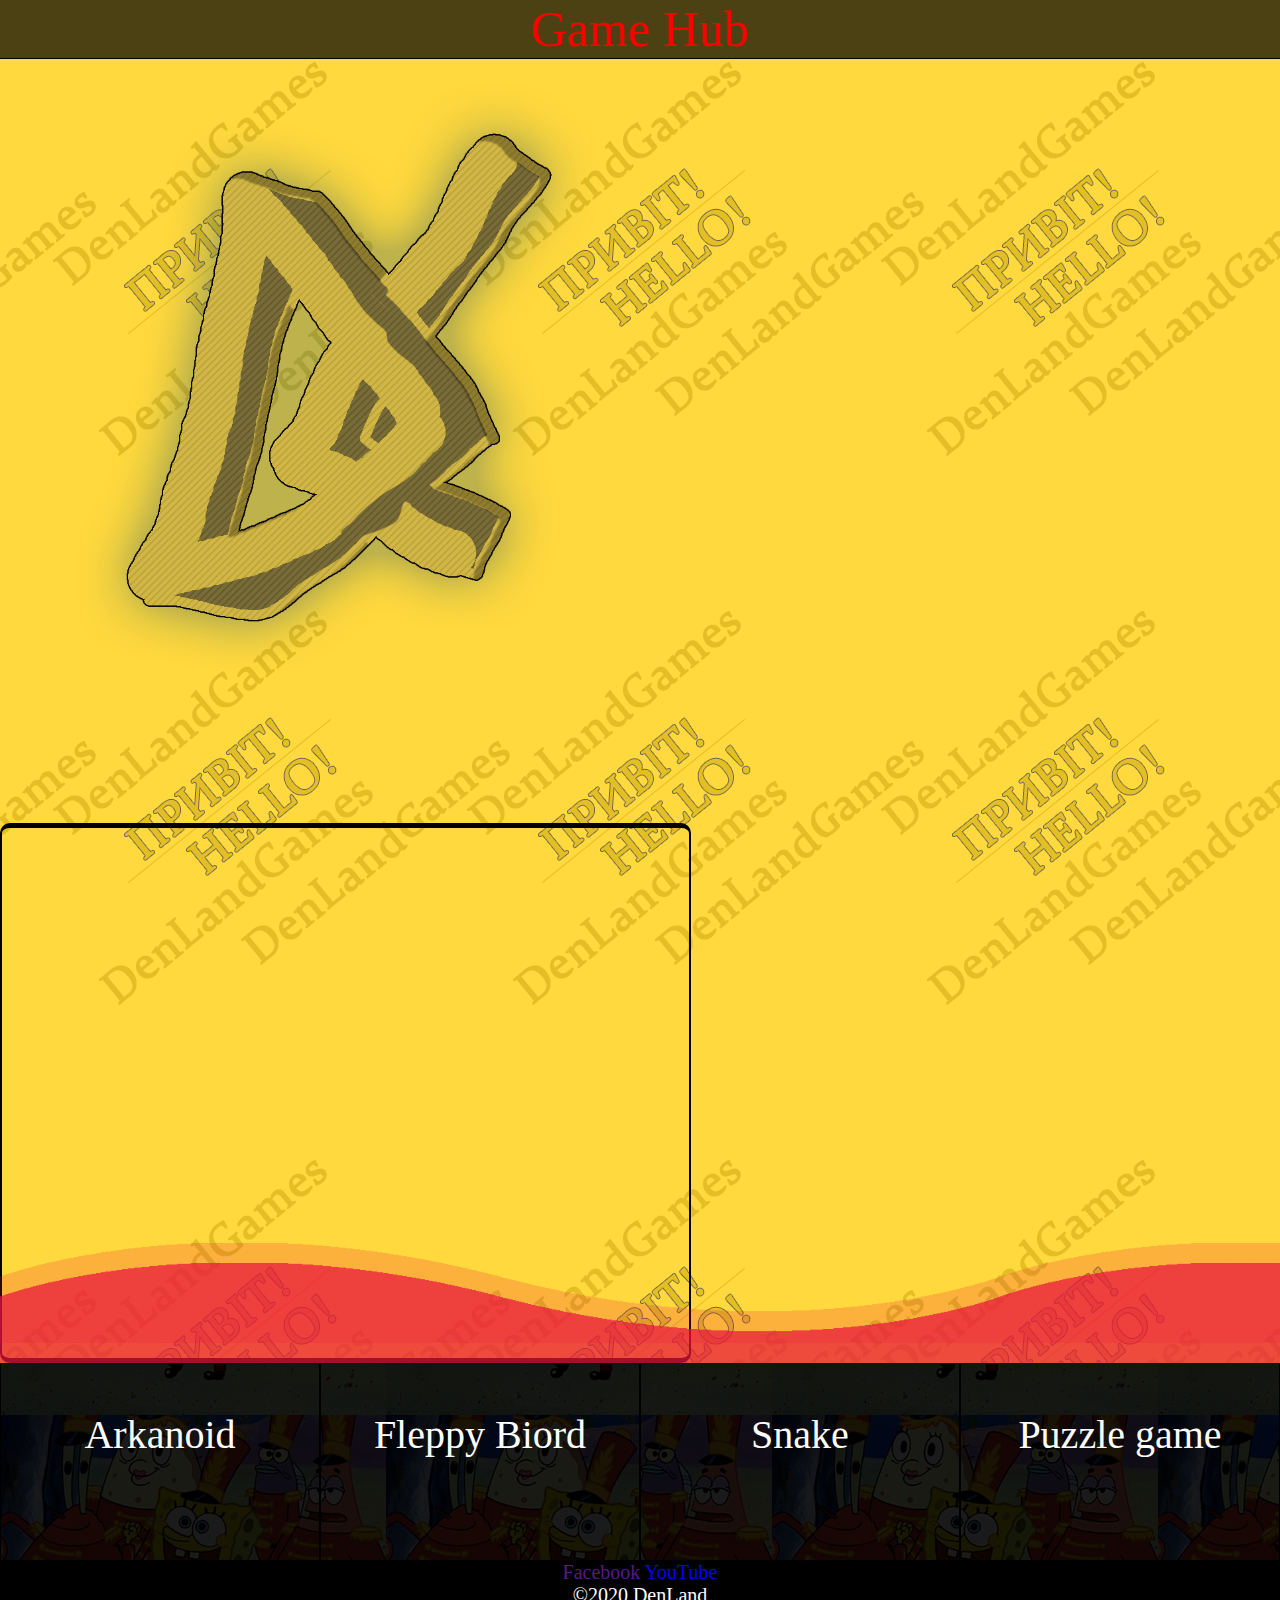
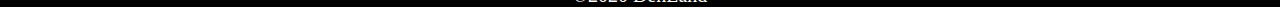
<file: index.html>
<html>
<head>
	<meta name="google-site-verification" content="7CER25utIwzYdNTcsPlQV9myVcOZwr-XkLdgZOZHreQ" />
	<title>DL Games</title>
	<link rel='stylesheet' href='style.css'>
	<!-- <link rel='stylesheet' href='buttons.css'> -->
	<link rel="stylesheet" href="pstyle.css">
</head>
<body>
	 <div class="preloader"><svg class="preloader__image" role="img" xmlns="http://www.w3.org/2000/svg" viewBox="0 0 512 512">
	 	<path fill="currentColor"
        d="M304 48c0 26.51-21.49 48-48 48s-48-21.49-48-48 21.49-48 48-48 48 21.49 48 48zm-48 368c-26.51 0-48 21.49-48 48s21.49 48 48 48 48-21.49 48-48-21.49-48-48-48zm208-208c-26.51 0-48 21.49-48 48s21.49 48 48 48 48-21.49 48-48-21.49-48-48-48zM96 256c0-26.51-21.49-48-48-48S0 229.49 0 256s21.49 48 48 48 48-21.49 48-48zm12.922 99.078c-26.51 0-48 21.49-48 48s21.49 48 48 48 48-21.49 48-48c0-26.509-21.491-48-48-48zm294.156 0c-26.51 0-48 21.49-48 48s21.49 48 48 48 48-21.49 48-48c0-26.509-21.49-48-48-48zM108.922 60.922c-26.51 0-48 21.49-48 48s21.49 48 48 48 48-21.49 48-48-21.491-48-48-48z">
        </path></svg></div>
  <script>
    window.onload = function () {
      document.body.classList.add('loaded_hiding');
      window.setTimeout(function () {
        document.body.classList.add('loaded');
        document.body.classList.remove('loaded_hiding');
      }, 500);
    }
  </script></div>


	<section>
	<div class='zagolovok' align="center">Game Hub</div>
	<div class='content'><br><br><br><img src="images/2.png" height="76%"></div>
	<iframe width="54%" height="60%" src="https://www.youtube.com/embed/cXibbjRHaFM" frameborder="0" allow="accelerometer; autoplay; encrypted-media; gyroscope; picture-in-picture" allowfullscreen></iframe>
		<div class="wave wave1"></div>
		<div class="wave wave2"></div>
		<div class="wave wave3"></div>
		<div class="wave wave4"></div>
	</section>
	<div class='game'>
		<a href="Atari/atari.html"><games><br>Arkanoid</games></a>
		<a href="ФлеппіБьорд/index.html"><games><br>Fleppy Biord</games></a>
		<a href="Змійка/snake.html"><games><br>Snake</games></a>
		<a href="puzzle-game/index.html"><games><br>Puzzle game</games></a>
	</div>
<!-- 	<div class="wrapper">
			<a href="" class="wave-btn">
				<span class="wave-btn__text">Кнопка</span>
				<span class="wave-btn__waves"></span>
			</a>
			<a href="" class="wave-btn">
				<span class="wave-btn__text">Кнопка</span>
				<span class="wave-btn__waves"></span>
			</a>
			<a href="" class="wave-btn">
				<span class="wave-btn__text">Кнопка</span>
				<span class="wave-btn__waves"></span>
			</a>
			<a href="" class="wave-btn">
				<span class="wave-btn__text">Кнопка</span>
				<span class="wave-btn__waves"></span>
			</a>
		</div> -->
	<div class='socsety'>
		<div class="block" align="center"><a id="one" href=''>Facebook</a>      <a id='two' href='https://www.youtube.com/'>YouTube</a><br>©2020 DenLand</div>
	</div>
</body>
</html>
</file>
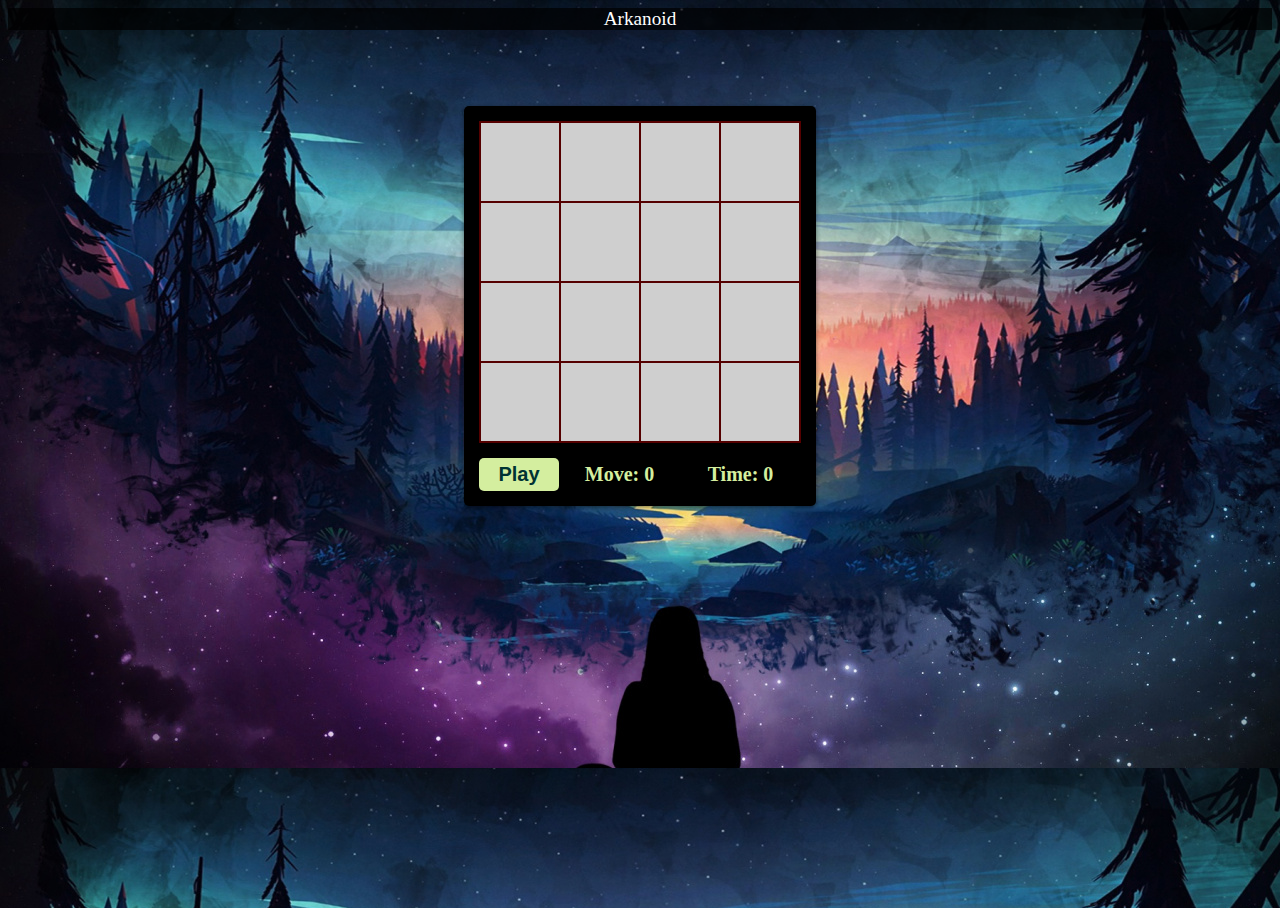
<file: puzzle-game/index.html>
<!doctype html>
<html>
  <head>
    <title>Puzzle game</title>
    <link rel="stylesheet" type="text/css" href="style.css">
  </head>

  <body>
    <div class='zagolovok' align="center">Arkanoid</div>
    <div class="game">
      <div class="grid">
        <button>1</button>
        <button>2</button>
        <button>3</button>
        <button>4</button>
        <button>5</button>
        <button>6</button>
        <button>7</button>
        <button>8</button>
        <button>9</button>
        <button>10</button>
        <button>11</button>
        <button>12</button>
        <button>13</button>
        <button>14</button>
        <button>15</button>
        <button></button>
      </div>

      <div class="footer">
        <button>Play</button>
        <span id="move">Move: 100</span>
        <span id="time">Time: 100</span>
      </div>
    </div>
    <h1 class="message">You win!</h1>


    <script src="script.js"></script>
  </body>
</html>
</file>
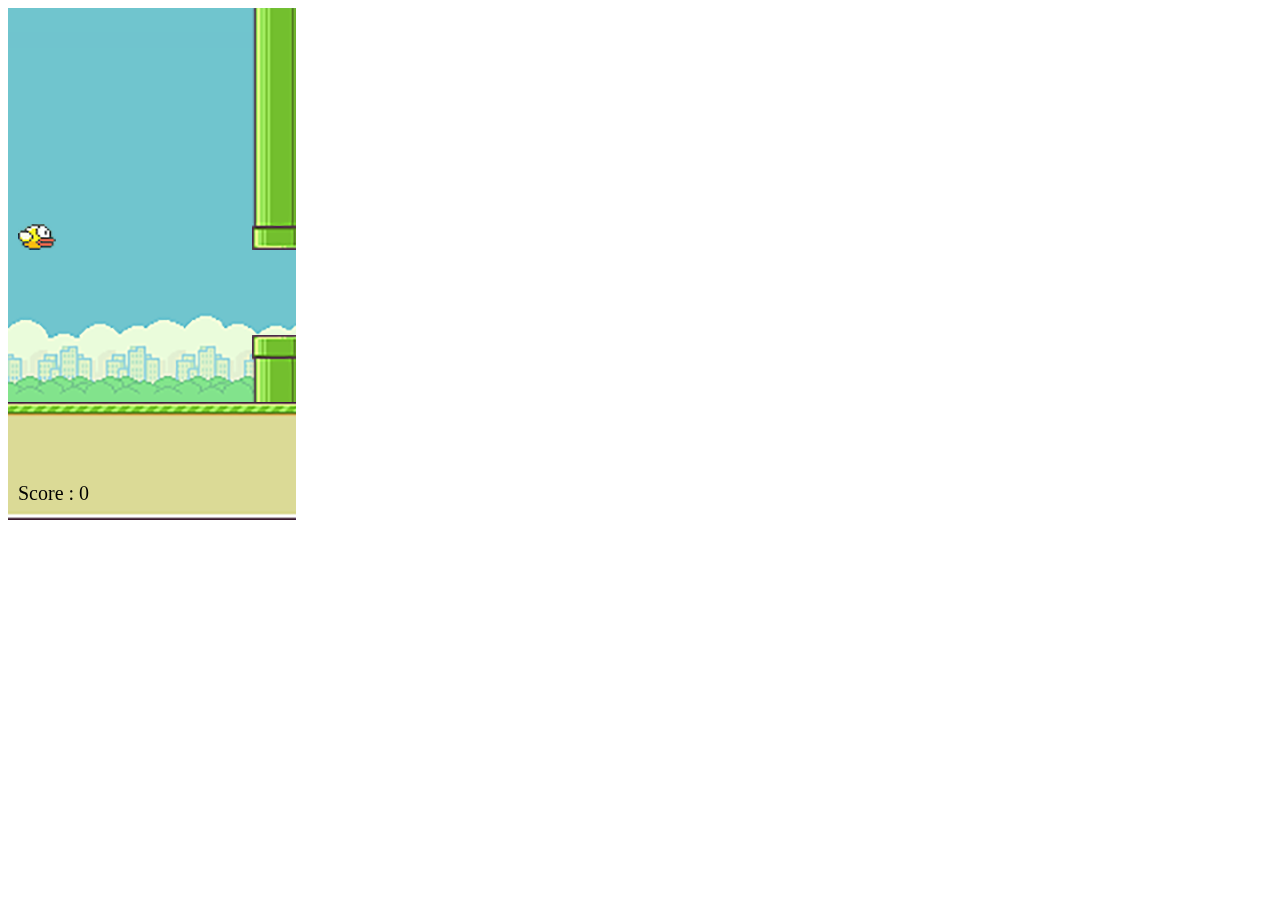
<file: ФлеппіБьорд/бета/index.html>
<!DOCTYPE html>
<html>
  <head>
    <title></title>
  </head>
  <body>
   <canvas id="canvas" width="288" height="512" align="center"></canvas>
   
   <script src="flappyBird.js"></script>
  </body>
</html>
</file>
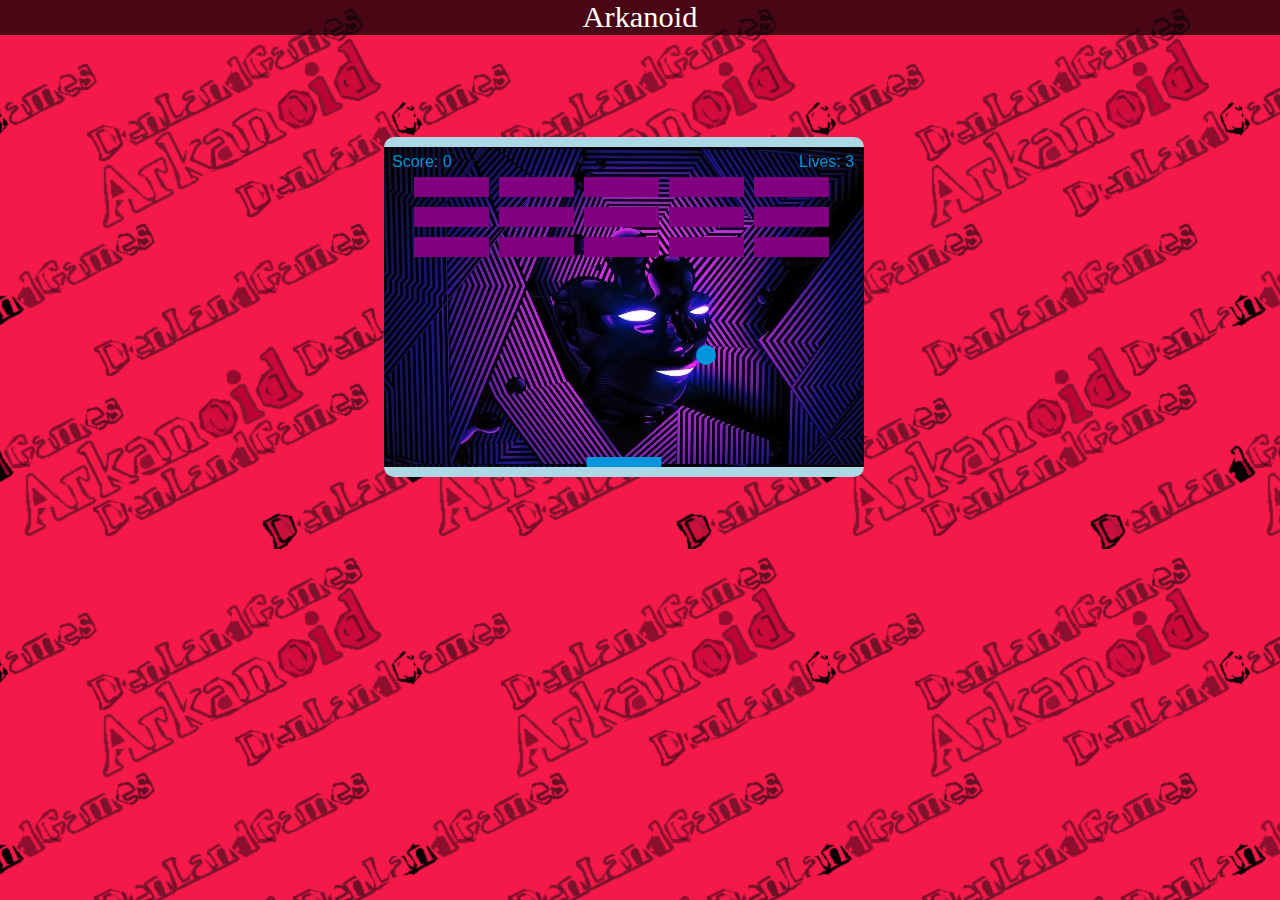
<file: Atari/atari.html>
<html>
<head>
	<link rel="stylesheet" href="style.css">
	<link rel="stylesheet" href="pstyle.css">
	<title>Arkanoid!</title>
</head>
<body>
	<div class="preloader"><svg class="preloader__image" role="img" xmlns="http://www.w3.org/2000/svg" viewBox="0 0 512 512">
    <path fill="currentColor"
        d="M304 48c0 26.51-21.49 48-48 48s-48-21.49-48-48 21.49-48 48-48 48 21.49 48 48zm-48 368c-26.51 0-48 21.49-48 48s21.49 48 48 48 48-21.49 48-48-21.49-48-48-48zm208-208c-26.51 0-48 21.49-48 48s21.49 48 48 48 48-21.49 48-48-21.49-48-48-48zM96 256c0-26.51-21.49-48-48-48S0 229.49 0 256s21.49 48 48 48 48-21.49 48-48zm12.922 99.078c-26.51 0-48 21.49-48 48s21.49 48 48 48 48-21.49 48-48c0-26.509-21.491-48-48-48zm294.156 0c-26.51 0-48 21.49-48 48s21.49 48 48 48 48-21.49 48-48c0-26.509-21.49-48-48-48zM108.922 60.922c-26.51 0-48 21.49-48 48s21.49 48 48 48 48-21.49 48-48-21.491-48-48-48z">
        </path></svg></div>
  <script>
    window.onload = function () {
      document.body.classList.add('loaded_hiding');
      window.setTimeout(function () {
        document.body.classList.add('loaded');
        document.body.classList.remove('loaded_hiding');
      }, 500);
    }
  </script></div>
	<div class='zagolovok' align="center">Arkanoid</div>
<canvas id="myCanvas" width="480" height="320"></canvas>
<script type="text/javascript" src="script.js"></script>
</body>
</html>
</file>
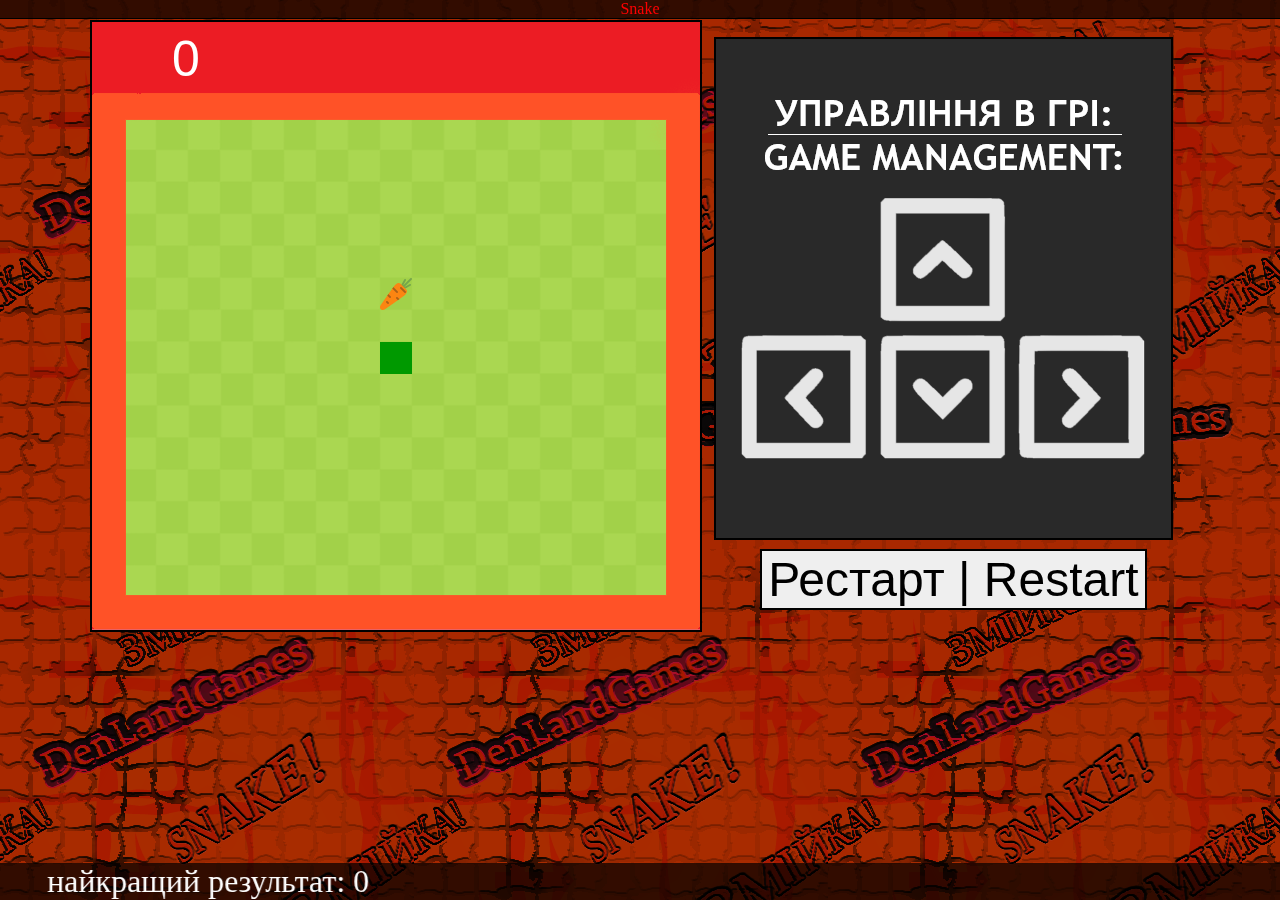
<file: Змійка/snake.html>
<html>
<head>
  <meta charset="UTF-8">
  <meta name="viewport" content="width=device-width, initial-scale=1.0">
  <meta http-equiv="X-UA-Compatible" content="ie=edge">
  <title>Snake!</title>
  <link rel="stylesheet" href="styleZmi.css">
  <link rel="stylesheet" href="pstyle.css">
</head>
<body>

  <div class="preloader"><svg class="preloader__image" role="img" xmlns="http://www.w3.org/2000/svg" viewBox="0 0 512 512">
    <path fill="currentColor"
        d="M304 48c0 26.51-21.49 48-48 48s-48-21.49-48-48 21.49-48 48-48 48 21.49 48 48zm-48 368c-26.51 0-48 21.49-48 48s21.49 48 48 48 48-21.49 48-48-21.49-48-48-48zm208-208c-26.51 0-48 21.49-48 48s21.49 48 48 48 48-21.49 48-48-21.49-48-48-48zM96 256c0-26.51-21.49-48-48-48S0 229.49 0 256s21.49 48 48 48 48-21.49 48-48zm12.922 99.078c-26.51 0-48 21.49-48 48s21.49 48 48 48 48-21.49 48-48c0-26.509-21.491-48-48-48zm294.156 0c-26.51 0-48 21.49-48 48s21.49 48 48 48 48-21.49 48-48c0-26.509-21.49-48-48-48zM108.922 60.922c-26.51 0-48 21.49-48 48s21.49 48 48 48 48-21.49 48-48-21.491-48-48-48z">
        </path></svg></div>
  <script>
    window.onload = function () {
      document.body.classList.add('loaded_hiding');
      window.setTimeout(function () {
        document.body.classList.add('loaded');
        document.body.classList.remove('loaded_hiding');
      }, 500);
    }
  </script></div>


	<div class='zagolovok' align="center">Snake</div>
 	<div id="window"><canvas id="game" width="608" height="608"></canvas></div>
 	<script src="script.js"></script>
  <div id="control"><br><img src="Images/control.png"><br><button value="Restart" onclick="restart()" name="send">Рестарт | Restart</button></div>
 	<!-- <script type="text/javascript">
var count = -1;
var counter;
var nchar;
var zaderzhka = 220;
var a = new Array();
a[1] = "Hello!";
a[2] = "HELLO!";
len = a[1].length;
function animation() {
 count++
 if (count == 0){
   document.volna.display.value = a[1];
 }
 if (count == 1){
   document.volna.display.value = a[2].substring
   (0, 1) + a[1].substring(len, 1);
 }
 if (count > 1){
   a[3] = a[1].substring(0, count - 1) + a[2].substring(count 
   - 1,count) + a[1].substring(len, count);
   document.volna.display.value = a[3];
 }
 if(count == a[1].length){
   count = -1;
 }
 counter = setTimeout("animation()",zaderzhka);
 }
</script>
<center>
  <form name="volna">
    <input name="display" size="100%" style="border-style:none;font-weight:bold;font-size:15px;">
  </form>
  <script type="text/javascript">
animation();
</script>
</center> -->
<marquee behavior="alternate" direction="right" id="reco"></marquee>
</body>
</html>
</file>
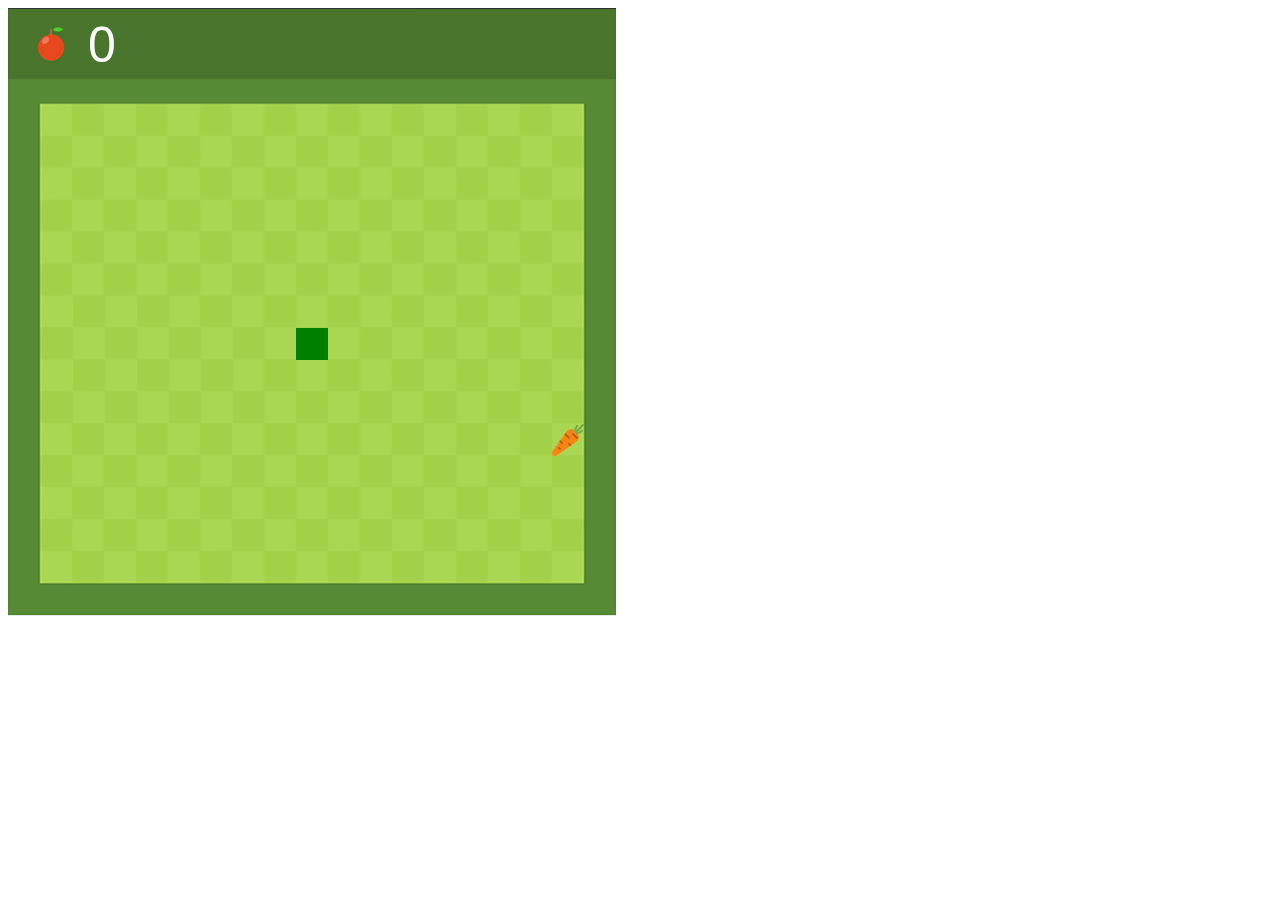
<file: Змійка/бета/snake.html>
<html>
<head>
  <meta charset="UTF-8">
  <meta name="viewport" content="width=device-width, initial-scale=1.0">
  <meta http-equiv="X-UA-Compatible" content="ie=edge">
  <title>Игра на JavaScript</title>
  <link rel="stylesheet" href="styleZmi.css">
</head>
<body>
  <div id="window"><canvas id="game" width="608" height="608"></canvas></div>
  <script src="script.js"></script>
</body>
</html>
</file>
<file: style.css>
*{
	box-sizing: border-box;
	margin:0;
	padding: 0;
}
body{
	background-image:url('images/at1.gif');
	/*background-color: black;*/
}
iframe{
	float:left;
	margin-top: 85px;
	border: black solid 5px;
	border-left: black solid 2px;
	border-right: black solid 2px;
	border-radius: 10px;
}
section{
	position: relative;
	width: 100%;
	min-height: 620;
	background-image: url('images/3.png');
	overflow: hidden;
}
section .wave{
	position: absolute;
	bottom:0;
	left: 0;
	width: 100%;
	height:100px;
	background: url(images/wave.png);
	background-size: 1000px 100px;	
}
section .wave.wave1{
	animation: animate 30s linear infinite;
	z-index: 1000;
	opacity: 0.3;
	animation-delay: 0s;
	/*bottom: 0;*/
}
section .wave.wave2{
	animation: animate2 15s linear infinite;
	z-index: 999;
	opacity: 0.5;
	animation-delay: -5s;
	/*bottom: 10px;*/
}
section .wave.wave3{
	animation: animate2 15s linear infinite;
	z-index: 998;
	opacity: 0.2;
	animation-delay: -2s;
	/*bottom: 15px;*/
}
section .wave.wave4{
	animation: animate2 15s linear infinite;
	z-index: 997;
	opacity: 0.2;
	animation-delay: -2s;
	bottom: 20px;
}
@keyframes animate{
	0%
	{
		background-position-x:0; 
	}
	100%
	{
		background-position-x:1000px; 
	}
}
@keyframes animate2{
	0%
	{
		background-position-x:0; 
	}
	100%
	{
		background-position-x:-1000px; 
	}
}

.zagolovok{
	position: fixed;
	width:100%;
	background-color:rgba(0,0,0,0.7);
	color:white;
	font-size:50;
	font-family:Century Gothic;
	border-bottom:black solid 1px;
}
.zagolovok:hover{
	color:red;
}
.content{
	min-height:620px;
	float:left;
}
games{
	text-align:center;
	width:25%;
	background-color:rgba(0, 0, 0,0.89);
	float:left;
	border:1px solid #000;
	color:white;
	font-size:40;
	height:22%;
	font-family:Century Gothic;
}
games:hover{
	background-color:rgba(204, 0, 102,0.89);
	box-shadow: 0 0 70px rgba(204, 0, 102,0.89);
}
.block{
	width:100%;
	background-color:black; 
	color:white;
	font-size:20;
	float:left;
}
a{
	text-decoration: none;
}
</file>
<file: buttons.css>
/*ÐžÐ±Ð½ÑƒÐ»ÐµÐ½Ð¸Ðµ*/
*{
	box-sizing: border-box;
	margin:0;
}
*,*:before,*:after{
	padding: 0;
	margin: 0;
	border: 0;
	-moz-box-sizing: border-box;
	-webkit-box-sizing: border-box;
	box-sizing: border-box;
}
html,body{
	height: 100%;
}
/*Ð¡Ñ‚Ð¸Ð»Ð¸ Ð´Ð»Ñ Ð´ÐµÐ¼Ð¾Ð½ÑÑ‚Ñ€Ð°Ñ†Ð¸Ð¸*/
}
.wrapper{
	width: 100%;
	min-height: 100%;
	height: 100%;
	overflow: hidden;

	display: -webkit-flex;
	display: -moz-flex;
	display: -ms-flex;
	display: -o-flex;
	display: flex;

	justify-content:center;
	align-items: center;

}
/* ÐžÑÐ½Ð¾Ð²Ð½Ñ‹Ðµ ÑÑ‚Ð¸Ð»Ð¸ */
.wave-btn {
	float:left;
	width: 25%;
	height: 22%;
	display: -webkit-flex;
	display: -moz-flex;
	display: -ms-flex;
	display: -o-flex;
	display: flex;

	overflow: hidden;

	position: relative;

	transition: all 0.8s ease 0s;
	-webkit-transition: all 0.8s ease 0s;
	-moz-transition: all 0.8s ease 0s;
	-ms-transition: all 0.8s ease 0s;
	-o-transition: all 0.8s ease 0s;

	justify-content:center;
	align-items: center;

	text-decoration: none;
}

.wave-btn:hover {

	transition: all 0.8s ease 0.2s;
	-webkit-transition: all 0.8s ease 0.2s;
	-moz-transition: all 0.8s ease 0.2s;
	-ms-transition: all 0.8s ease 0.2s;
	-o-transition: all 0.8s ease 0.2s;

	-webkit-box-shadow: 0 0 40px rgba(73, 115, 255, 0.6);
	box-shadow: 0 0 40px rgba(73, 115, 255, 0.6);

}
.wave-btn:hover .wave-btn__waves{
	top: -50px;
}

.wave-btn__text {
	font-family: Arial, "Helvetica Neue", Helvetica, sans-serif;
	color: #fff;
	text-transform: uppercase;
	letter-spacing: 8px;
	position: relative;
	z-index: 1;
}
.wave-btn__waves {
	position: absolute;
	width: 100%;
	height: 88%;
	background-color: #4973ff;
	top: 0;
	left: 0;
	-webkit-box-shadow: inset 0 0 50px rgba(0, 0, 0, 0.5);
	box-shadow: inset 0 0 50px rgba(0, 0, 0, 0.5);

	transition: all 0.8s ease 0s;
	-webkit-transition: all 0.8s ease 0s;
	-moz-transition: all 0.8s ease 0s;
	-ms-transition: all 0.8s ease 0s;
	-o-transition: all 0.8s ease 0s;
}
.wave-btn__waves:after,
.wave-btn__waves:before{
	content: '';
	position: absolute;
	top: 0;
	left: 50%;
	width: 250%;
	height: 250%;

	transform: translate3d(-50%,-96%,0) rotate(0deg) scale(1);
	-moz-transform: translate3d(-50%,-96%,0) rotate(0deg) scale(1);
	-ms-transform: translate3d(-50%,-96%,0) rotate(0deg) scale(1);
	-webkit-transform: translate3d(-50%,-96%,0) rotate(0deg) scale(1);
	-o-transform: translate3d(-50%,-96%,0) rotate(0deg) scale(1);
}

.wave-btn__waves:before{
	background-color: #000;
	border-radius: 48%;

	animation: waves 5s infinite linear;
	-webkit-animation: waves 5s infinite linear;
	-moz-animation: waves 5s infinite linear;
	-o-animation: waves 5s infinite linear;
}
.wave-btn__waves:after{
	background-color: rgba(0,0,0,0.5);
	border-radius: 44%;

	animation: waves 10s infinite linear;
	-webkit-animation: waves 10s infinite linear;
	-moz-animation: waves 10s infinite linear;
	-o-animation: waves 10s infinite linear;
}

@keyframes waves{
	0%{
		transform: translate3d(-50%,-96%,0) rotate(0deg) scale(1);
		-moz-transform: translate3d(-50%,-96%,0) rotate(0deg) scale(1);
		-ms-transform: translate3d(-50%,-96%,0) rotate(0deg) scale(1);
		-webkit-transform: translate3d(-50%,-96%,0) rotate(0deg) scale(1);
		-o-transform: translate3d(-50%,-96%,0) rotate(0deg) scale(1);
	}
	100%{
		transform: translate3d(-50%,-96%,0) rotate(360deg) scale(1);
		-moz-transform: translate3d(-50%,-96%,0) rotate(360deg) scale(1);
		-ms-transform: translate3d(-50%,-96%,0) rotate(360deg) scale(1);
		-webkit-transform: translate3d(-50%,-96%,0) rotate(360deg) scale(1);
		-o-transform: translate3d(-50%,-96%,0) rotate(360deg) scale(1);
	}
}
@-webkit-keyframes waves{
	0%{
		transform: translate3d(-50%,-96%,0) rotate(0deg) scale(1);
		-moz-transform: translate3d(-50%,-96%,0) rotate(0deg) scale(1);
		-ms-transform: translate3d(-50%,-96%,0) rotate(0deg) scale(1);
		-webkit-transform: translate3d(-50%,-96%,0) rotate(0deg) scale(1);
		-o-transform: translate3d(-50%,-96%,0) rotate(0deg) scale(1);
	}
	100%{
		transform: translate3d(-50%,-96%,0) rotate(360deg) scale(1);
		-moz-transform: translate3d(-50%,-96%,0) rotate(360deg) scale(1);
		-ms-transform: translate3d(-50%,-96%,0) rotate(360deg) scale(1);
		-webkit-transform: translate3d(-50%,-96%,0) rotate(360deg) scale(1);
		-o-transform: translate3d(-50%,-96%,0) rotate(360deg) scale(1);
	}
}
@-moz-keyframes waves{
	0%{
		transform: translate3d(-50%,-96%,0) rotate(0deg) scale(1);
		-moz-transform: translate3d(-50%,-96%,0) rotate(0deg) scale(1);
		-ms-transform: translate3d(-50%,-96%,0) rotate(0deg) scale(1);
		-webkit-transform: translate3d(-50%,-96%,0) rotate(0deg) scale(1);
		-o-transform: translate3d(-50%,-96%,0) rotate(0deg) scale(1);
	}
	100%{
		transform: translate3d(-50%,-96%,0) rotate(360deg) scale(1);
		-moz-transform: translate3d(-50%,-96%,0) rotate(360deg) scale(1);
		-ms-transform: translate3d(-50%,-96%,0) rotate(360deg) scale(1);
		-webkit-transform: translate3d(-50%,-96%,0) rotate(360deg) scale(1);
		-o-transform: translate3d(-50%,-96%,0) rotate(360deg) scale(1);
	}
}
@-o-keyframes waves{
	0%{
		transform: translate3d(-50%,-96%,0) rotate(0deg) scale(1);
		-moz-transform: translate3d(-50%,-96%,0) rotate(0deg) scale(1);
		-ms-transform: translate3d(-50%,-96%,0) rotate(0deg) scale(1);
		-webkit-transform: translate3d(-50%,-96%,0) rotate(0deg) scale(1);
		-o-transform: translate3d(-50%,-96%,0) rotate(0deg) scale(1);
	}
	100%{
		transform: translate3d(-50%,-96%,0) rotate(360deg) scale(1);
		-moz-transform: translate3d(-50%,-96%,0) rotate(360deg) scale(1);
		-ms-transform: translate3d(-50%,-96%,0) rotate(360deg) scale(1);
		-webkit-transform: translate3d(-50%,-96%,0) rotate(360deg) scale(1);
		-o-transform: translate3d(-50%,-96%,0) rotate(360deg) scale(1);
	}
}
</file>
<file: pstyle.css>
body {
      margin: 0;
    }

    .preloader {
      position: fixed;
      left: 0;
      top: 0;
      right: 0;
      bottom: 0;
      overflow: hidden;
      background-color: #8F2510;
      background-image: black;
      z-index: 1001;
      color: #eee;
    }

    .preloader__image {
      position: relative;
      top: 50%;
      left: 50%;
      width: 70px;
      height: 70px;
      margin-top: -35px;
      margin-left: -35px;
      text-align: center;
      animation: preloader-rotate 1s infinite linear;
    }

    @keyframes preloader-rotate {
      100% {
        transform: rotate(360deg);
      }
    }

    .loaded_hiding .preloader {
      transition: 0.3s opacity;
      opacity: 0;
    }

    .loaded .preloader {
      display: none;
    }
</file>
<file: puzzle-game/style.css>
html {
  height: 100%;
}

body {
  height: 100%;
  background-image: url(Images/bg.jpg);
  display: flex;
  align-items: center;
  flex-direction: column;
}
.zagolovok{
  width:100%;
  background-color:rgba(0,0,0,0.7);
  color:white;
  font-size:120%;
  font-family:Century Gothic;
}
.zagolovok:hover{
  color:red;
}
.game {
  /* position: absolute;
  top: 50%;
  left: 50%;
  transform: translate(-50%, -50%); */
  margin-top:6%;
  box-shadow: 0 1px 4px rgba(0, 0, 0, 0.5);
  padding: 15px;
  background-color: black;
  border-radius: 5px;
}

.grid {
  display: grid;
  grid-template-columns: 80px 80px 80px 80px;
  grid-template-rows: 80px 80px 80px 80px;
  border: 1px solid #550000;
}

.grid button {
  background-color: #cfcfcf;
  color: #003333;
  font-size: 24px;
  font-weight: bold;
  border: 1px solid #550000;
  outline: none;
  cursor: pointer;
}

.footer {
  margin-top: 15px;
  display: flex;
  justify-content: space-between;
}

.footer button {
  border: none;
  font-size: 20px;
  font-weight: bold;
  border-radius: 5px;
  box-shadow: 0 1px 4px rgba(0, 0, 0, 0.5);
  padding: 5px;
  width: 80px;
  background-color: #D4EE9F;
  color: #003333;
  outline: none;
  cursor: pointer;
}

.footer button:hover {
  color: #D4EE9F;
  background-color: #003333;
}

.footer span {
  flex: 1;
  text-align: center;
  font-size: 20px;
  color: #D4EE9F;
  font-weight: bold;
  margin: auto 0;
}

.message {
  color:#AA3939;
  height: 80px;
}
</file>
<file: Atari/style.css>
body{
	background-image:url(Images/1.png);
}
canvas { 
	background-image:url(Images/bg.jpg);
	margin-left:30%;
	margin-top: 8%;
	border-top:10px solid lightblue;
	border-bottom:10px solid lightblue;
	border-radius: 10px
}
.zagolovok{
	width:100%;
	background-color:rgba(0,0,0,0.7);
	color:white;
	font-size:190%;
	font-family:Century Gothic;
}
</file>
<file: Atari/pstyle.css>
body {
      margin: 0;
    }

    .preloader {
      position: fixed;
      left: 0;
      top: 0;
      right: 0;
      bottom: 0;
      overflow: hidden;
      background-color: #4B1A79;
      background-image: #4B1A79;
      z-index: 3;
      color: #eee;
    }

    .preloader__image {
      position: relative;
      top: 50%;
      left: 50%;
      width: 70px;
      height: 70px;
      margin-top: -35px;
      margin-left: -35px;
      text-align: center;
      animation: preloader-rotate 2s infinite linear;
    }

    @keyframes preloader-rotate {
      100% {
        transform: rotate(360deg);
      }
    }

    .loaded_hiding .preloader {
      transition: 0.3s opacity;
      opacity: 0;
    }

    .loaded .preloader {
      display: none;
    }
</file>
<file: Змійка/styleZmi.css>
*{
	box-sizing: border-box;
	margin:0;
}
#window{
	margin-top:0.09%;
	margin-left: 7%;
	float: left;
	margin-right: 1%;
}
.zagolovok{
	width:100%;
	background-color:rgba(0,0,0,0.7);
	color:white;
	font-size:100%;
	font-family:Century Gothic;
	border-bottom: black solid 1px;
}
.zagolovok:hover{
	color:red;
}
body{
	background-image:url("Images/1.png");
}
#control{
	float: left;
}
canvas{
	border:2px solid black;
}
button{
	border: 2px solid black;
	margin-top: 2%;
	margin-left:10%; 
	font-size:300%;
}
img{
	border:2px solid black;
}
marquee{
	float:left;
	position: fixed;
	align-content: center;
	bottom:0;
	left:0;
	right:0;
	color:white;
	font-size:200%;
	background-color: rgba(0,0,0,0.7);
}
</file>
<file: Змійка/pstyle.css>
body {
      margin: 0;
    }

    .preloader {
      position: fixed;
      left: 0;
      top: 0;
      right: 0;
      bottom: 0;
      overflow: hidden;
      background-color: #8F2510;
      background-image: #8F2510;
      z-index: 1001;
      color: #eee;
    }

    .preloader__image {
      position: relative;
      top: 50%;
      left: 50%;
      width: 70px;
      height: 70px;
      margin-top: -35px;
      margin-left: -35px;
      text-align: center;
      animation: preloader-rotate 2s infinite linear;
    }

    @keyframes preloader-rotate {
      100% {
        transform: rotate(360deg);
      }
    }

    .loaded_hiding .preloader {
      transition: 0.3s opacity;
      opacity: 0;
    }

    .loaded .preloader {
      display: none;
    }
</file>
<file: Змійка/бета/styleZmi.css>
.window{
	margin-left: 200px;
}
</file>
